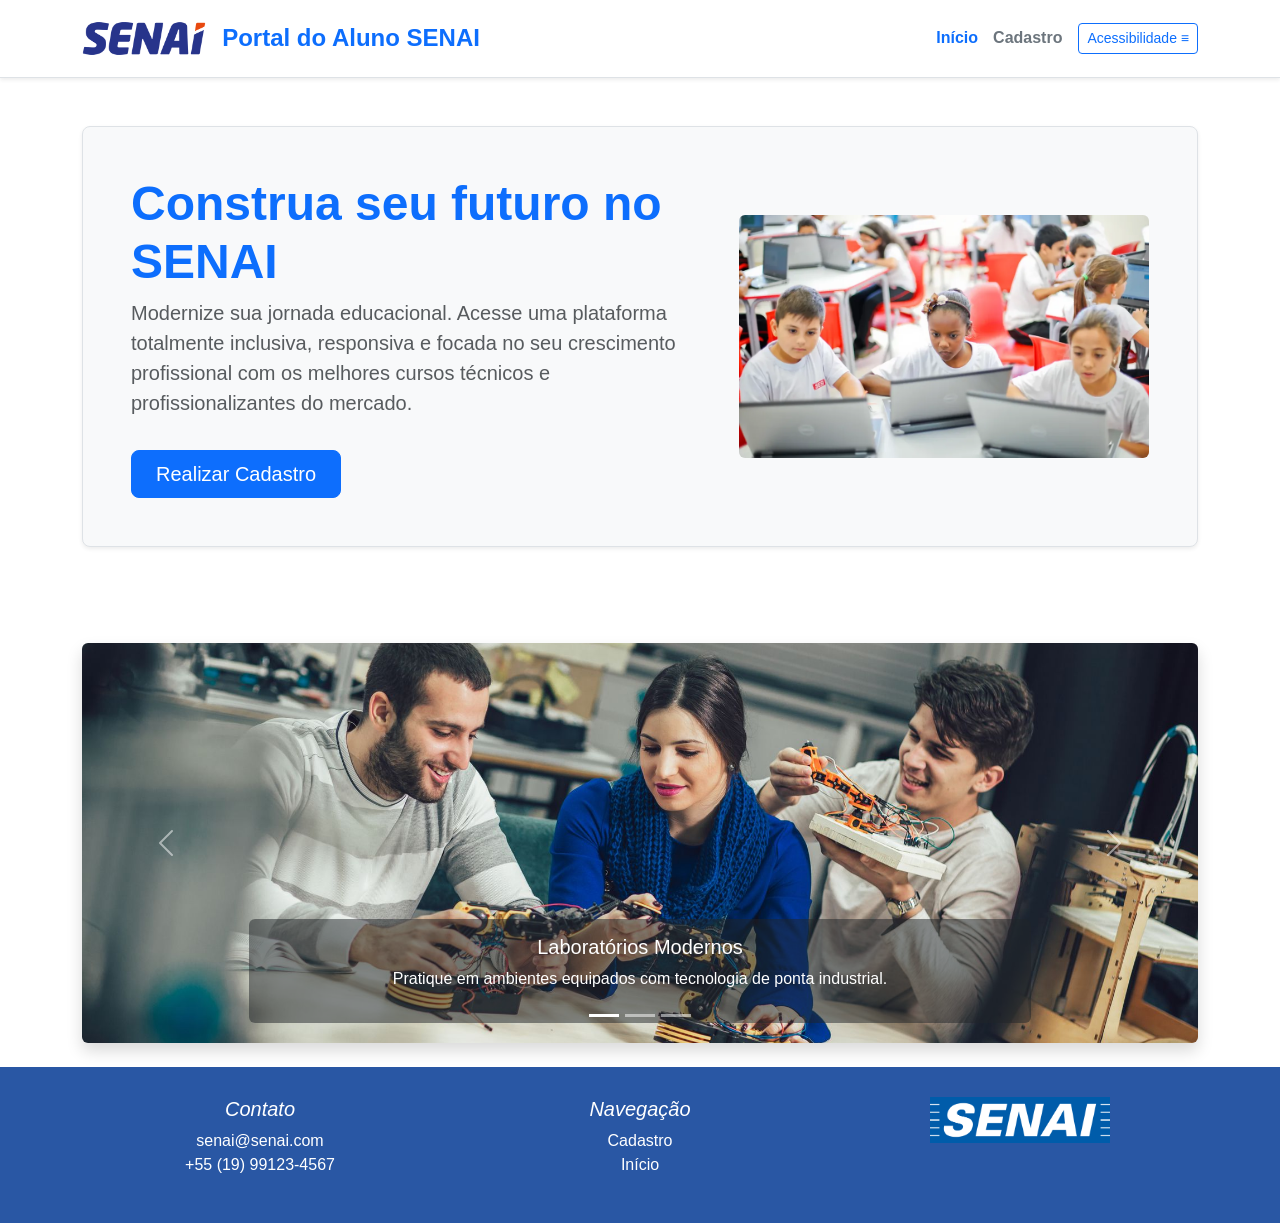
<file: Portal_atendimento/index.html>
<!DOCTYPE html>
<html lang="pt-br">

<head>
    <meta charset="UTF-8">
    <meta name="viewport" content="width=device-width, initial-scale=1.0">
    <title>Portal do Aluno SENAI - Início</title>

    <link rel="stylesheet" href="assets/css/style.css">

    <link href="https://cdn.jsdelivr.net/npm/bootstrap@5.3.3/dist/css/bootstrap.min.css" rel="stylesheet">
</head>

<body class="d-flex flex-column min-vh-100">
    <div vw class="enabled">
        <div vw-access-button class="active"></div>
        <div vw-plugin-wrapper>
            <div class="vw-plugin-top-wrapper"></div>
        </div>
    </div>
    <header class="border-bottom shadow-sm bg-white">
        <nav class="container d-flex justify-content-between align-items-center py-3">
            <div class="d-flex align-items-center gap-3">
                <img src="assets/images/logosenai.png" alt="Logótipo do SENAI" class="img-fluid logo-portal">
                <h1 class="h4 mb-0 text-primary fw-bold">Portal do Aluno SENAI</h1>
            </div>
            <div class="d-flex align-items-center gap-3">
                <ul class="menu mb-0">
                    <li><a href="index.html" class="fw-bold text-primary" aria-current="page">Início</a></li>
                    <li><a href="cadastro.html" class="text-secondary">Cadastro</a></li>
                </ul>

                <button class="toggle-menu btn btn-outline-primary btn-sm" id="toggle-menu"
                    aria-label="Abrir painel de acessibilidade">
                    Acessibilidade ≡
                </button>

                <div class="acessibilidade p-3 border shadow-sm rounded bg-white" id="painel-acessibilidade">
                    <button id="contraste" class="btn btn-sm btn-dark w-100 mb-2">
                        Alto Contraste
                    </button>
                    <div class="d-flex gap-2">
                        <button id="aumentarFonte" class="btn btn-sm btn-secondary w-50">
                            A+
                        </button>
                        <button id="diminuirFonte" class="btn btn-sm btn-secondary w-50">
                            A-
                        </button>
                    </div>
                </div>
            </div>
        </nav>
    </header>

    <main class="container my-5 flex-grow-1">
        <div class="p-5 mb-4 bg-light rounded-3 border shadow-sm">
            <div class="row align-items-center">

                <div class="col-12 col-md-7 mb-4 mb-md-0">
                    <h1 class="display-5 fw-bold text-primary">Construa seu futuro no SENAI</h1>
                    <p class="fs-5 text-muted">
                        Modernize sua jornada educacional. Acesse uma plataforma totalmente inclusiva, responsiva e
                        focada
                        no seu crescimento profissional com os melhores cursos técnicos e profissionalizantes do
                        mercado.
                    </p>
                    <a href="cadastro.html" class="btn btn-primary btn-lg px-4 mt-3">Realizar Cadastro</a>
                </div>

                <div class="col-12 col-md-5 text-center">
                    <img src="assets/images/inicio.png" alt="Estudante no SENAI" class="img-fluid rounded">
                </div>

            </div>
        </div>
    </main>

    <section class="container mt-4">
        <div id="carouselSenai" class="carousel slide shadow rounded" data-bs-ride="carousel">
            <div class="carousel-indicators">
                <button type="button" data-bs-target="#carouselSenai" data-bs-slide-to="0" class="active"
                    aria-current="true" aria-label="Slide 1"></button>
                <button type="button" data-bs-target="#carouselSenai" data-bs-slide-to="1"
                    aria-label="Slide 2"></button>
                <button type="button" data-bs-target="#carouselSenai" data-bs-slide-to="2"
                    aria-label="Slide 3"></button>
            </div>

            <div class="carousel-inner rounded">
                <div class="carousel-item active" data-bs-interval="5000">
                    <img src="assets/images/slide2.png" class="d-block w-100"
                        alt="Estudantes em laboratório de tecnologia do SENAI"
                        style="height: 400px; object-fit: cover;">
                    <div class="carousel-caption d-none d-md-block bg-dark bg-opacity-50 rounded p-3">
                        <h5>Laboratórios Modernos</h5>
                        <p>Pratique em ambientes equipados com tecnologia de ponta industrial.</p>
                    </div>
                </div>

                <div class="carousel-item" data-bs-interval="5000">
                    <img src="assets/images/slide1.png" class="d-block w-100" alt="Aula prática de mecânica e automação"
                        style="height: 400px; object-fit: cover;">
                    <div class="carousel-caption d-none d-md-block bg-dark bg-opacity-50 rounded p-3">
                        <h5>Cursos Técnicos</h5>
                        <p>Formação rápida e alinhada com as reais necessidades do mercado.</p>
                    </div>
                </div>

                <div class="carousel-item" data-bs-interval="5000">
                    <img src="assets/images/slide3.png" class="d-block w-100"
                        alt="Alunos trabalhando em equipe no computador" style="height: 400px; object-fit: cover;">
                    <div class="carousel-caption d-none d-md-block bg-dark bg-opacity-50 rounded p-3">
                        <h5>Inovação e Futuro</h5>
                        <p>Desenvolva as habilidades mais requisitadas para a Indústria 4.0.</p>
                    </div>
                </div>
            </div>

            <button class="carousel-control-prev" type="button" data-bs-target="#carouselSenai" data-bs-slide="prev">
                <span class="carousel-control-prev-icon" aria-hidden="true"></span>
                <span class="visually-hidden">Anterior</span>
            </button>
            <button class="carousel-control-next" type="button" data-bs-target="#carouselSenai" data-bs-slide="next">
                <span class="carousel-control-next-icon" aria-hidden="true"></span>
                <span class="visually-hidden">Próximo</span>
            </button>
        </div>
    </section>

    <div vw class="enabled">
        <div vw-access-button class="active"></div>
        <div vw-plugin-wrapper>
            <div class="vw-plugin-top-wrapper"></div>
        </div>
    </div>

    <br>
    <footer>
        <div class="container">
            <div class="row text-center text-md-start">
                <div class="col-12 col-md-4 mb-3">
                    <h2 class="h5">Contato</h2>
                    <ul class="list-unstyled">
                        <li>
                            <a class="text-white" href="mailto:senai@senai.com">
                                senai@senai.com
                            </a>
                        </li>
                        <li>
                            <a class="text-white" href="tel:+5519991234567">
                                +55 (19) 99123-4567
                            </a>
                        </li>
                    </ul>
                </div>
                <div class="col-12 col-md-4 mb-3">
                    <h2 class="h5">Navegação</h2>
                    <ul class="list-unstyled">
                        <li><a class="text-white" href="cadastro.html">Cadastro</a></li>
                        <li><a class="text-white" href="index.html">Início</a></li>
                    </ul>
                </div>
                <div class="col-12 col-md-4 text-center">
                    <img src="assets/images/senailogo.png" alt="Logo do SENAI" class="img-fluid"
                        style="max-width: 180px;">
                </div>
            </div>
        </div>
    </footer>
    <script src="https://cdn.jsdelivr.net/npm/bootstrap@5.3.3/dist/js/bootstrap.bundle.min.js"></script>
    <script src="https://vlibras.gov.br/app/vlibras-plugin.js"></script>
    <script>
        new window.VLibras.Widget('https://vlibras.gov.br/app');
    </script>
    <script src="assets/js/res.js"></script>
</body>

</html>
</file>
<file: Portal_atendimento/assets/css/style.css>
/* ==========================================
   PALETA DE CORES INSTITUCIONAIS (MODO PADRÃO)
   ========================================== */
:root {
    --azul-senai: #2957A4;
    --laranja-senai: #F15D36;
    --vermelho-senai: #D32418;
}

/* ==========================================
   RESETS E CONFIGURAÇÕES GLOBAIS
   ========================================== */
* {
    margin: 0;
    padding: 0;
    box-sizing: border-box;
    font-family: Arial, sans-serif;
    /* Transição suave para todas as mudanças de cores e estados */
    transition: background-color 0.4s ease, color 0.4s ease, border-color 0.4s ease, box-shadow 0.3s ease, transform 0.2s ease;
}

html {
    /* Transição suave para o redimensionamento de fontes (A+ / A-) */
    transition: font-size 0.25s ease-out;
}

body {
    background: #f4f6f9;
}

/* ==========================================
   ANIMAÇÃO DE ENTRADA DA PÁGINA (Fade-In)
   ========================================== */
main,
.container-form {
    animation: entradaSuave 0.6s ease-out forwards;
}

@keyframes entradaSuave {
    from {
        opacity: 0;
        transform: translateY(15px);
    }

    to {
        opacity: 1;
        transform: translateY(0);
    }
}

/* ==========================================
   MENU / ESTRUTURA DE NAVEGAÇÃO
   ========================================== */
.navbar {
    box-shadow: 0 2px 10px rgba(0, 0, 0, 0.1);
    background: #ffffff;
}

nav {
    display: flex;
    justify-content: space-between;
    align-items: center;
    padding: 15px;
    position: relative;
}

nav ul.menu {
    display: flex;
    gap: 15px;
    list-style: none;
    margin: 0;
    padding: 0;
}

nav a {
    text-decoration: none;
    color: var(--azul-senai) !important;
    font-weight: bold;
}

.toggle-menu {
    display: block;
    font-size: 14px;
}

/* ==========================================
   PAINEL DE ACESSIBILIDADE FLUTUANTE COM ANIMAÇÃO
   ========================================== */
.acessibilidade {
    /* Efeito Slide & Fade em vez de display: none */
    opacity: 0;
    visibility: hidden;
    transform: translateY(-15px);

    position: absolute;
    top: 65px;
    right: 10px;
    display: flex;
    justify-content: center;
    gap: 10px;
    padding: 15px;
    flex-wrap: wrap;
    background: white;
    box-shadow: 0 4px 15px rgba(0, 0, 0, .2);
    border-radius: 10px;
    z-index: 1000;

    transition: opacity 0.3s ease, transform 0.3s cubic-bezier(0.175, 0.885, 0.32, 1.275), visibility 0.3s;
}

/* Estado ativo disparado pelo JS */
.acessibilidade.ativo {
    opacity: 1;
    visibility: visible;
    transform: translateY(0);
}

.acessibilidade button {
    width: auto;
    margin: 0;
    padding: 10px 15px;
    border: none;
    border-radius: 8px;
    background: var(--azul-senai);
    color: #fff;
    cursor: pointer;
    font-weight: bold;
}

.acessibilidade button:hover {
    background: #1d3e75;
    /* Variação do azul senai para o hover */
    transform: translateY(-2px);
    box-shadow: 0 4px 8px rgba(0, 0, 0, 0.15);
}

/* ==========================================
   FORMULÁRIO E COMPONENTES
   ========================================== */
.container-form {
    width: 90%;
    max-width: 500px;
    margin: 30px auto;
    background: #fff;
    padding: 30px;
    border-radius: 15px;
    box-shadow: 0 0 15px rgba(0, 0, 0, 0.1);
    /* Linha de destaque superior usando o Vermelho Institucional */
    border-top: 5px solid var(--vermelho-senai) !important;
}

h2 {
    text-align: center;
    margin-bottom: 20px;
    color: var(--azul-senai);
}

label {
    display: block;
    margin-top: 15px;
    margin-bottom: 5px;
    font-weight: bold;
}

input,
select {
    width: 100%;
    padding: 10px;
    border: 1px solid #ccc;
    border-radius: 8px;
}

.turno {
    display: flex;
    gap: 20px;
    margin-top: 10px;
    flex-wrap: wrap;
}

.turno label {
    display: flex;
    align-items: center;
    gap: 5px;
    margin: 0;
    font-weight: normal;
}

button[type="submit"] {
    width: 100%;
    margin-top: 25px;
    padding: 12px;
    border: none;
    border-radius: 8px;
    /* Botão de envio usando o Laranja de Destaque */
    background: var(--laranja-senai);
    color: white;
    font-size: 16px;
    font-weight: bold;
    cursor: pointer;
}

button[type="submit"]:hover {
    background: #d34621;
    /* Variação do laranja para o hover */
    transform: translateY(-2px);
    box-shadow: 0 5px 15px rgba(0, 0, 0, 0.2);
}

.erro {
    color: var(--vermelho-senai);
    font-size: 13px;
    font-weight: bold;
    margin-top: 5px;
}

fieldset {
    border: 1px solid #aaa;
    border-radius: 8px;
    padding: 15px;
    margin-top: 15px;
}

legend {
    font-size: 16px;
    font-weight: bold;
    padding: 0 10px;
    color: var(--azul-senai);
}

/* ==========================================
   FOCO ACESSÍVEL INDISPENSÁVEL (Usando o Laranja)
   ========================================== */
input:focus,
select:focus,
button:focus,
a:focus {
    outline: 3px solid var(--laranja-senai) !important;
    outline-offset: 2px;
}

/* ==========================================
   RODAPÉ INSTITUCIONAL
   ========================================== */
footer {
    text-align: center;
    padding: 30px 20px;
    background: var(--azul-senai) !important;
    color: #fff;
    margin-top: auto;
}

footer a {
    color: #fff !important;
    text-decoration: none;
    transition:0.5s;
}
footer a:hover{
    text-decoration: underline;
    text-decoration-color: #F15D36;
    font-size: 20px;
}

.footer-container {
    display: flex;
    justify-content: space-around;
    align-items: flex-start;
    flex-wrap: wrap;
    gap: 20px;
}

footer ul {
    list-style: none;
    padding: 0;
    margin: 0;
    text-align: center;
}

footer img {
    max-width: 150px;
    height: auto;
}

footer h2{
   font-weight: bolder;
   font-style: italic;
}
footer i{
    font-size:20px;
}

/* ==========================================
   ALTO CONTRASTE ESTRITO (SÓ PRETO, AMARELO E BRANCO)
   ========================================== */
body.alto-contraste {
    background-color: #000000 !important;
    color: #ffff00 !important;
}

/* Força fundos pretos, textos amarelos e bordas brancas em tudo */
body.alto-contraste *,
body.alto-contraste .navbar,
body.alto-contraste .container-form,
body.alto-contraste .text-primary,
body.alto-contraste .text-muted,
body.alto-contraste .card-header,
body.alto-contraste h1,
body.alto-contraste h2,
body.alto-contraste p,
body.alto-contraste label,
body.alto-contraste legend,
body.alto-contraste footer {
    background-color: #000000 !important;
    color: #ffff00 !important;
    border-color: #ffffff !important;
    box-shadow: none !important;
}

/* Links obrigatoriamente em BRANCO com sublinhado para separação visual */
body.alto-contraste a,
body.alto-contraste a * {
    background-color: #000000 !important;
    color: #ffffff !important;
    text-decoration: underline !important;
}

/* Caixas de input, seleção e fieldsets comuns em fundo Preto e escrita Amarela */
body.alto-contraste input,
body.alto-contraste select,
body.alto-contraste fieldset {
    background-color: #000000 !important;
    color: #ffff00 !important;
    border: 2px solid #ffffff !important;
}

/* Botões do Painel e Elementos de Interação em fundo Preto e texto Branco */
body.alto-contraste .acessibilidade button,
body.alto-contraste .toggle-menu {
    background-color: #000000 !important;
    color: #ffffff !important;
    border: 2px solid #ffffff !important;
}

/* Botões Principais de Ação/Submit em fundo Amarelo e escrita Preta (Contraste Invertido) */
body.alto-contraste button[type="submit"] {
    background-color: #ffff00 !important;
    color: #000000 !important;
    border: 2px solid #ffffff !important;
    font-weight: bold !important;
}

/* Mantém mensagens de erro visíveis no alto contraste mudando para Branco */
body.alto-contraste .erro {
    color: #ffffff !important;
}

/* ==========================================
   RESPONSIVIDADE PARA SMARTPHONES
   ========================================== */
@media (max-width: 480px) {
    .acessibilidade {
        flex-direction: column;
        align-items: center;
        width: 200px;
    }

    h1,
    h2 {
        font-size: 1.5rem;
        text-align: center;
    }

    p {
        text-align: center;
        padding: 0 10px;
    }

    .turno {
        flex-direction: column;
        gap: 10px;
    }
}

/* Limita o tamanho do logo ao lado do título */
.logo-portal {
    max-height: 45px;
    width: auto;
    object-fit: contain;
}

/* Regra estrita para o Alto Contraste: 
   Se a imagem for escura, adicionamos um filtro para torná-la visível no fundo preto */
body.alto-contraste .logo-portal {
    filter: brightness(0) invert(1) !important;
    /* Deixa o logo totalmente branco */
    background-color: transparent !important;
}
</file>
